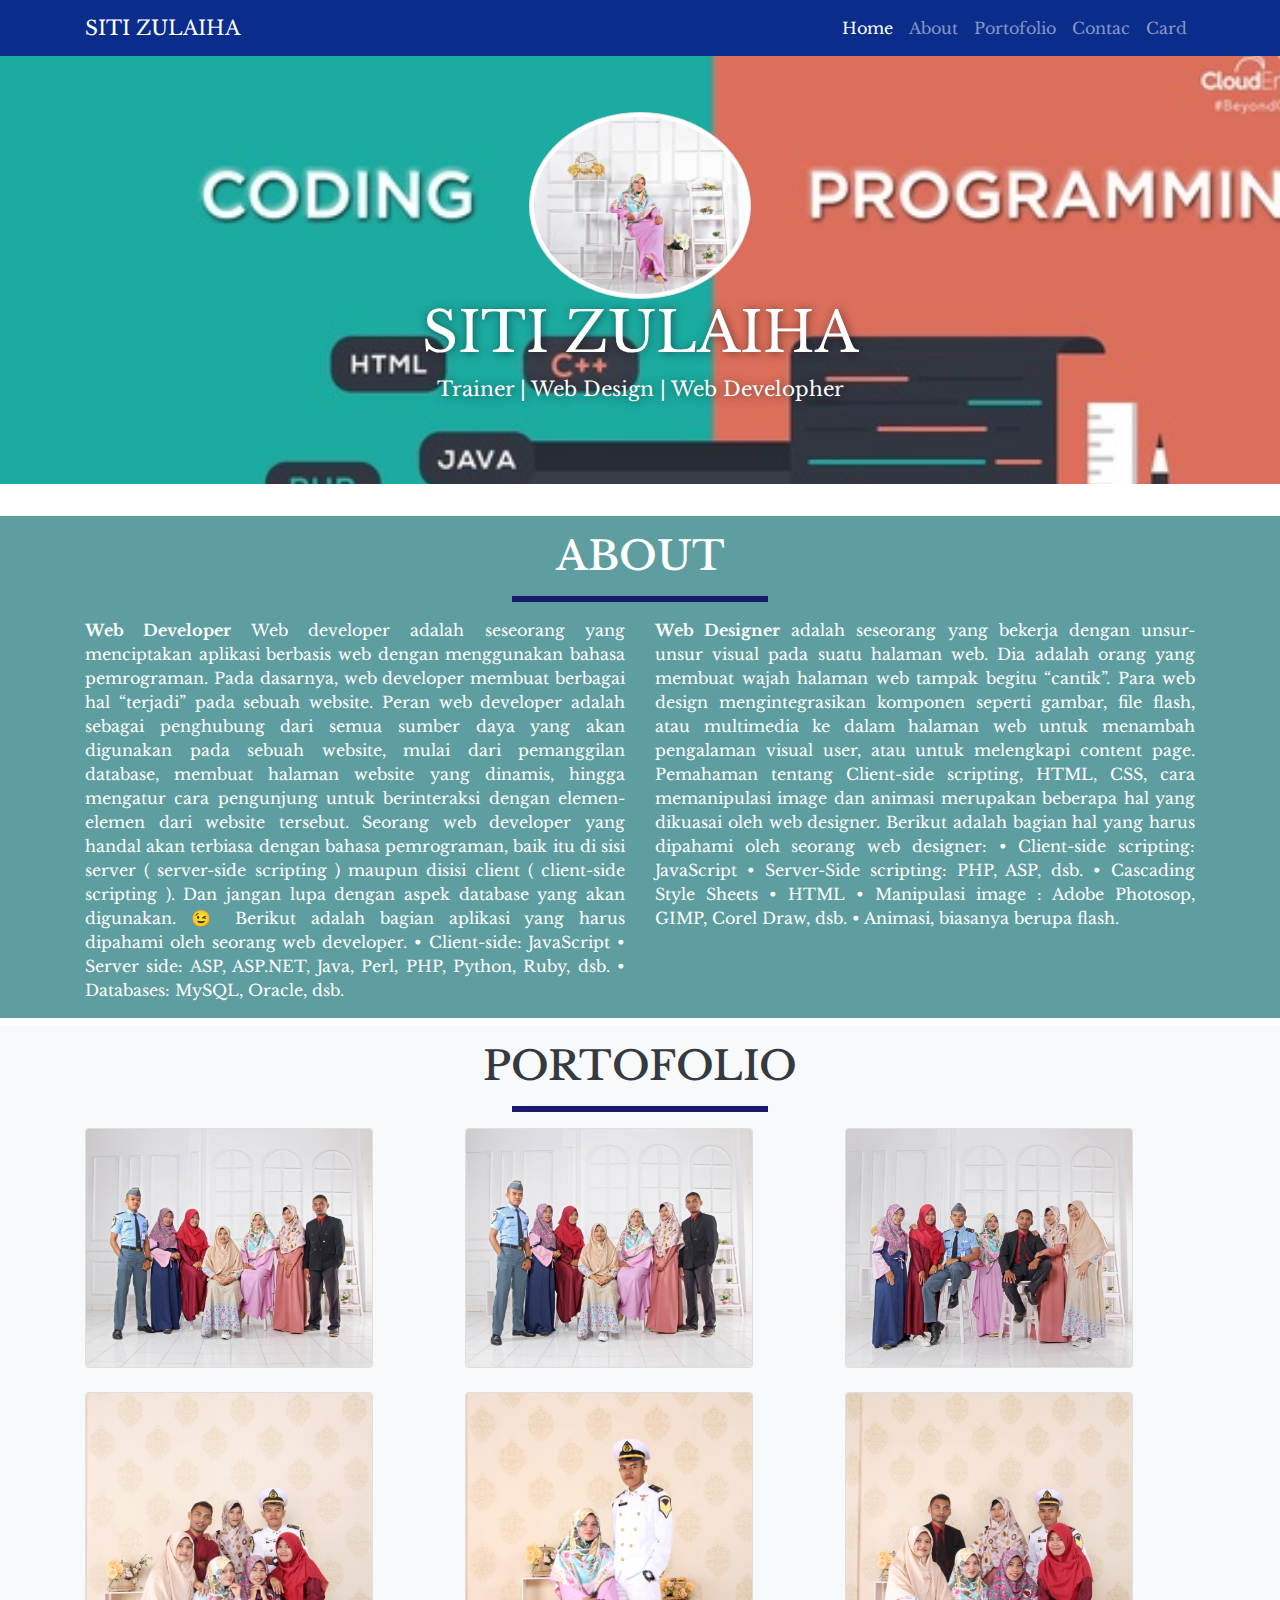
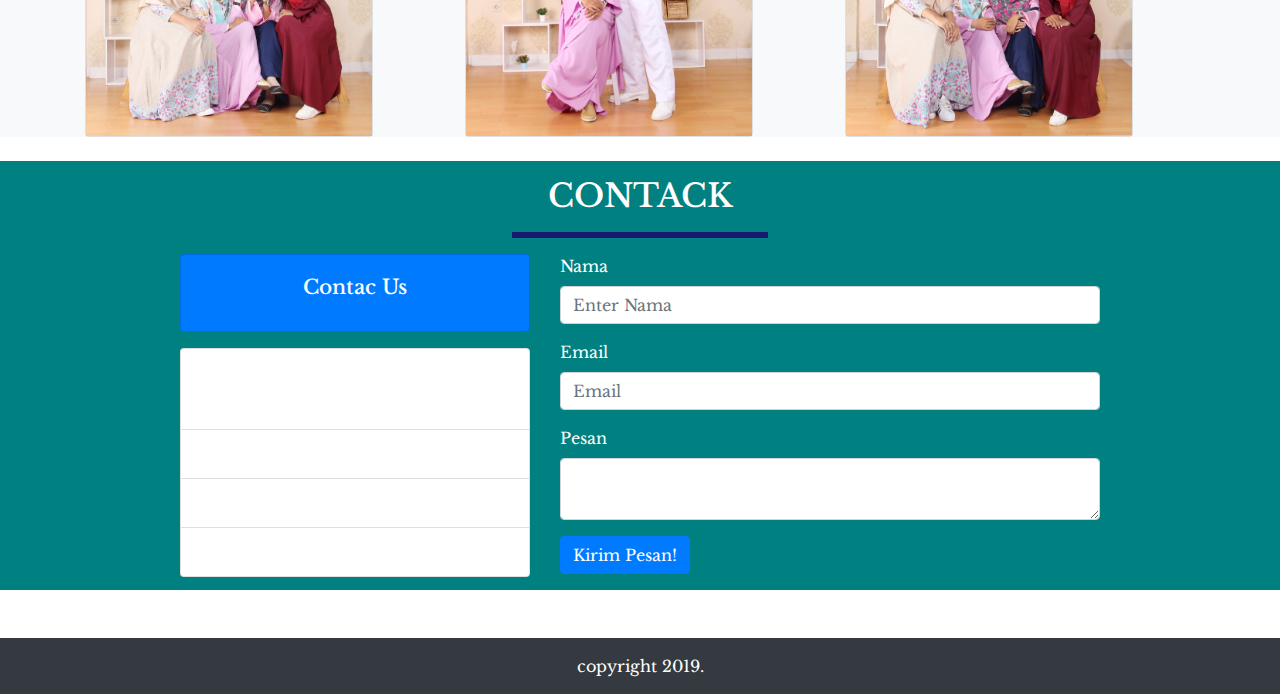
<file: index.html>
<html lang="en" id="home">
    <head>
        <!-- Required meta tags -->
        <meta charset="utf-8">
        <meta name="viewport" content="width=device-width, initial-scale=1, shrink-to-fit=no">

        <!-- Bootstrap CSS -->
        <link rel="stylesheet" href="https://stackpath.bootstrapcdn.com/bootstrap/4.3.1/css/bootstrap.min.css" integrity="sha384-ggOyR0iXCbMQv3Xipma34MD+dH/1fQ784/j6cY/iJTQUOhcWr7x9JvoRxT2MZw1T" crossorigin="anonymous">
        <link rel="stylesheet" type="text/css" href="css/style.css">
        <link href="https://fonts.googleapis.com/css?family=Libre+Baskerville:400,400i,700&display=swap" rel="stylesheet">

        <title>Welcome My Website</title>
    </head>

    <!-- navbar-fixed-top biar menunya tidak pindah2 -->
    <body class="mt-5 ">
        <nav class="navbar fixed-top navbar-expand-lg navbar-dark">
            <div class="container">
                <a class="navbar-brand" id="page-scroll" href="#home">SITI ZULAIHA</a>
                <button class="navbar-toggler" type="button" data-toggle="collapse" data-target="#navbarNavDropdown" aria-controls="navbarNavDropdown" aria-expanded="false" aria-label="Toggle navigation">
                    <!-- <span class="navbar-toggler-icon"></span> -->
                </button>
                <div class="collapse navbar-collapse" id="navbarNavDropdown">
                    <!-- menu navbar pindah ke kanan pake ml-auto -->
                    <ul class="navbar-nav ml-auto">
                        <li class="nav-item active">
                            <a class="nav-link" href="#">Home <span class="sr-only">(current)</span></a>
                        </li>
                        <li class="nav-item">
                            <a class="nav-link" id="page-scroll" href="#about">About</a>
                        </li>
                        <li class="nav-item">
                            <a class="nav-link" id="page-scroll" href="#portofolio">Portofolio</a>
                        </li>
                        <li class="nav-item">
                            <a class="nav-link" id="page-scroll" href="#contac">Contac</a>
                        </li>
                        <li class="nav-item">
                            <a class="nav-link" target="blank"  id="page-scroll" href="vcard.html">Card</a>
                        </li>          
                    </ul>
                </div>
            </div>
        </nav>
        <!-- jumbotron adalah menampilkan informasi yg besar
          #0A2D8B
        -->

        <div class="jumbotron jumbotron-fluid">
            <div class="container text-center text-white">
                <!-- buat gambar biar bulat pake  class= rounded-circle -->
                <img src="img/4.jpg" width="20%" height="20%" class="rounded-circle img-thumbnail">
                <h1 class="display-4 ">SITI ZULAIHA</h1>
                <p class="lead">Trainer | Web Design | Web Developher</p>
            </div>
        </div>
        <!-- akhir jumbotron -->
        <section id="about" class="about">
            <div class="container text-white pt-3">
                <div class="row">
                    <div class="col text-center">
                        <h1>ABOUT</h1>
                        <hr>
                    </div>
                </div>
                <!-- class="text-justify befungsi untuk merapikan kiri kanan tulisan -->
                <div class="row mb-2">
                    <div class="col-sm-6">
                        <p class="text-justify"><b>Web Developer</b>
                            Web developer adalah seseorang yang menciptakan aplikasi berbasis web dengan menggunakan bahasa pemrograman. Pada dasarnya, web developer membuat berbagai hal “terjadi” pada sebuah website. Peran web developer adalah sebagai penghubung dari semua sumber daya yang akan digunakan pada sebuah website, mulai dari pemanggilan database, membuat halaman website yang dinamis, hingga mengatur cara pengunjung untuk berinteraksi dengan elemen-elemen dari website tersebut.

                            Seorang web developer yang handal akan terbiasa dengan bahasa pemrograman, baik itu di sisi server ( server-side scripting ) maupun disisi client ( client-side scripting ). Dan jangan lupa dengan aspek database yang akan digunakan. 😉 Berikut adalah bagian aplikasi yang harus dipahami oleh seorang web developer.
                            • Client-side: JavaScript
                            • Server side: ASP, ASP.NET, Java, Perl, PHP, Python, Ruby, dsb.
                            • Databases: MySQL, Oracle, dsb.

                        </p>
                    </div>
                    <div class="col">
                        <p class="text-justify"><b>Web Designer</b> adalah seseorang yang bekerja dengan unsur-unsur visual pada suatu halaman web. Dia adalah orang yang membuat wajah halaman web tampak begitu “cantik”. Para web design mengintegrasikan komponen seperti gambar, file flash, atau multimedia ke dalam halaman web untuk menambah pengalaman visual user, atau untuk melengkapi content page.

                            Pemahaman tentang Client-side scripting, HTML, CSS, cara memanipulasi image dan animasi merupakan beberapa hal yang dikuasai oleh web designer.
                            Berikut adalah bagian hal yang harus dipahami oleh seorang web designer:
                            • Client-side scripting: JavaScript
                            • Server-Side scripting: PHP, ASP, dsb.
                            • Cascading Style Sheets
                            • HTML
                            • Manipulasi image : Adobe Photosop, GIMP, Corel Draw, dsb.
                            • Animasi, biasanya berupa flash.</p>
                    </div>
                </div>
            </div>
        </section>
        <section id="portofolio" class="portofolio bg-light pt-3">
            <div class="container text-dark">
                <div class="row">
                    <div class="col text-center">
                        <h1 class="text-dark">PORTOFOLIO</h1>
                        <hr>
                    </div>
                </div>
                <div class="row mb-4">
                    <div class="col-md">
                        <div class="card" style="width: 18rem;">
                            <img src="img/1.jpg" class="card-img-top" alt="...">
                        </div>
                    </div>

                    <div class="col-md">
                        <div class="card" style="width: 18rem;">
                            <img src="img/2.jpg" class="card-img-top" alt="...">

                        </div>
                    </div>

                    <div class="col-md">
                        <div class="card" style="width: 18rem;">
                            <img src="img/3.jpg" class="card-img-top" alt="...">

                        </div>
                    </div>
                </div>

                <div class="row mb-4">
                    <div class="col-md">
                        <div class="card" style="width: 18rem;">
                            <img src="img/7.jpg" class="card-img-top" alt="...">

                        </div>
                    </div>

                    <div class="col-md">
                        <div class="card" style="width: 18rem;">
                            <img src="img/8.jpg" class="card-img-top" alt="...">

                        </div>
                    </div>

                    <div class="col-md">
                        <div class="card" style="width: 18rem;">
                            <img src="img/6.jpg" class="card-img-top" alt="...">
                            <!-- <div class="card-body">
                              <p class="card-text">Family Pota Sambi Rampas Matim NTT</p>
                            </div> -->
                        </div>
                    </div>
                </div> 
            </div>
        </section>

        <section id="contac" class="contac mb-5 pt-3">
            <div class="container text-white">
                <div class="row">
                    <div class="col text-center">
                        <h2>CONTACK</h2>
                        <hr>
                    </div>
                </div>

                <div class="row justify-content-center mb-4">
                    <div class="col-lg-4">
                        <div class="card text-white bg-primary mb-3">
                            <div class="card-body text-center">
                                <h5 class="card-title">Contac Us</h5>
                                <p class="card-text"></p>
                            </div>
                        </div>
                        <ul class="list-group">
                            <li class="list-group-item"><h1>Location</h1></li>
                            <li class="list-group-item">My Office</li>
                            <li class="list-group-item">Jln. Banguntapan Bantul DIY</li>
                            <li class="list-group-item">West  Java. Indonesia</li>
                        </ul>
                    </div>
                    <div class="col-lg-6">
                        <form>
                            <div class="form-group">
                                <label for="nama">Nama</label>
                                <input type="text" class="form-control" id="nama" placeholder="Enter Nama">
                            </div>
                            <div class="form-group">
                                <label for="email">Email</label>
                                <input type="text" class="form-control" id="email" placeholder="Email">
                            </div>
                            <div class="form-group">
                                <label for="pesan">Pesan</label>
                                <textarea  id="pesan" class="form-control" ></textarea>
                            </div>
                            <div class="form-group">
                                <button type="submit" class="btn btn-primary">Kirim Pesan!</button>
                        </form>
                    </div>
                </div>  
            </div>
        </section>

        <footer class="bg-dark text-white">
            <div class="container">
                <div class="row pt-3">
                    <div class="col text-center">
                        <p>copyright 2019.</p>
                    </div>
                </div>
            </div>
        </footer>







        <!-- Optional JavaScript -->
        <!-- jQuery first, then Popper.js, then Bootstrap JS -->
        <script type="js/script.js"></script>
        <script src="https://code.jquery.com/jquery-3.3.1.slim.min.js" integrity="sha384-q8i/X+965DzO0rT7abK41JStQIAqVgRVzpbzo5smXKp4YfRvH+8abtTE1Pi6jizo" crossorigin="anonymous"></script>
        <script src="https://cdnjs.cloudflare.com/ajax/libs/popper.js/1.14.7/umd/popper.min.js" integrity="sha384-UO2eT0CpHqdSJQ6hJty5KVphtPhzWj9WO1clHTMGa3JDZwrnQq4sF86dIHNDz0W1" crossorigin="anonymous"></script>
        <script src="https://stackpath.bootstrapcdn.com/bootstrap/4.3.1/js/bootstrap.min.js" integrity="sha384-JjSmVgyd0p3pXB1rRibZUAYoIIy6OrQ6VrjIEaFf/nJGzIxFDsf4x0xIM+B07jRM" crossorigin="anonymous"></script>

    </body>
</html>
</file>
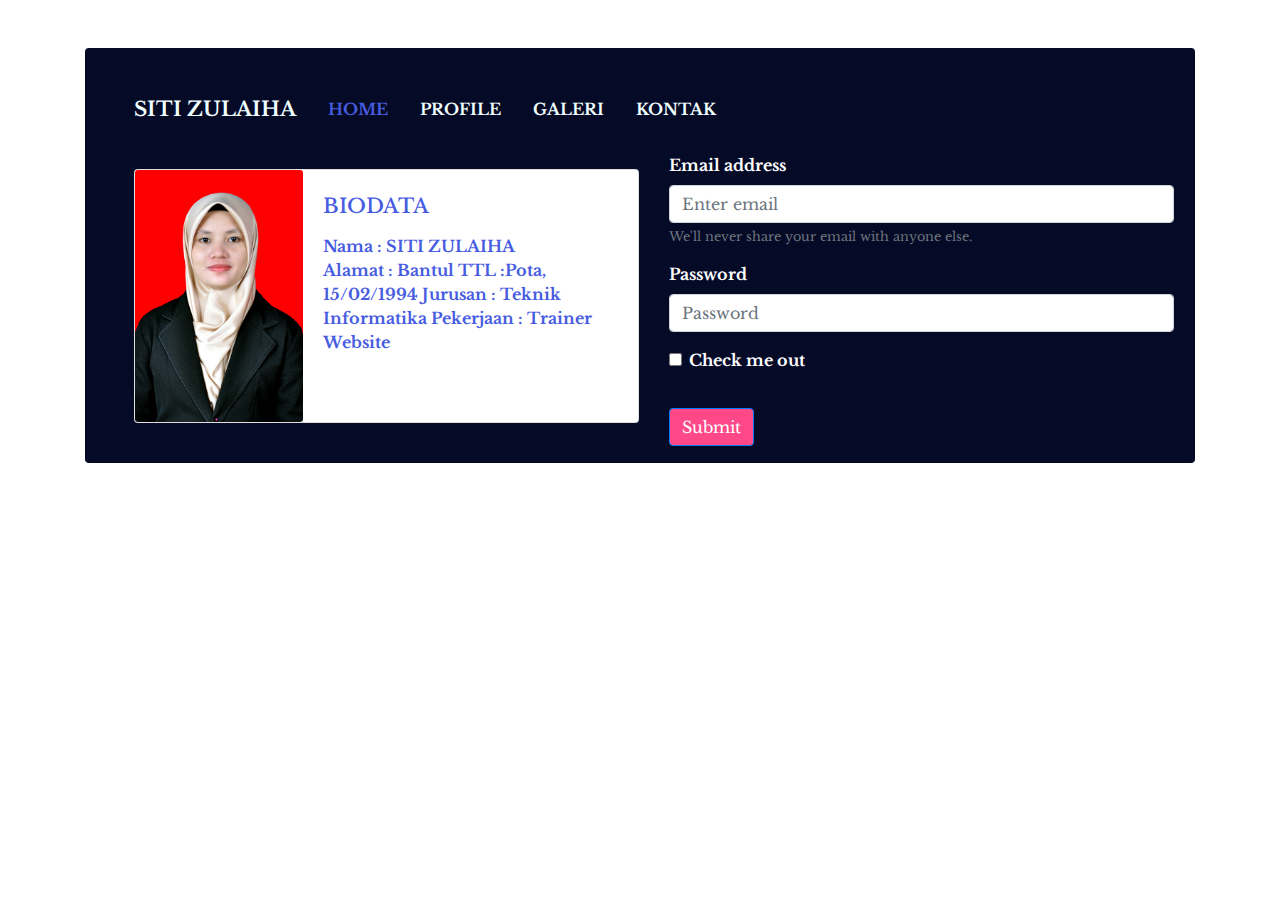
<file: vcard.html>
<!doctype html>
<html lang="en">
<head>
  <!-- Required meta tags -->
  <meta charset="utf-8">
  <meta name="viewport" content="width=device-width, initial-scale=1, shrink-to-fit=no">

  <!-- Bootstrap CSS -->
  <link rel="stylesheet" href="https://stackpath.bootstrapcdn.com/bootstrap/4.3.1/css/bootstrap.min.css" integrity="sha384-ggOyR0iXCbMQv3Xipma34MD+dH/1fQ784/j6cY/iJTQUOhcWr7x9JvoRxT2MZw1T" crossorigin="anonymous">
  <link rel="stylesheet" type="text/css" href="style.css">
  <link href="https://fonts.googleapis.com/css?family=Libre+Baskerville:400,400i,700&display=swap" rel="stylesheet">

  <title>Zulaiha</title>
</head>
<body>
  <div class="container mt-5">
    <div class="card" style="background-color: #050A27">
      <div class="card-body pl-5 pb-3">
        <nav class="nav mt-3">
          <h5 class="mr-3 mt-2">SITI ZULAIHA</h5>
          <a class="nav-link active" href="index.html">Home</a>
          <a class="nav-link" href="index.html">Profile</a>
          <a class="nav-link" href="index.html">Galeri</a>
          <a class="nav-link" href="index.html">Kontak</a>
        </nav>


        <div class="row main mt-4">
          <div class="col-md-6">
            <!-- class="display-4 memberikan ukuran tulisan display dri 1-4 -->
           <!--  <h1 class="display-4">Ini adalah Kartu <span>Identitas</span> Web Developer</h1>
            <p class="mt-2 text-justify">hello.saya akan membantuk kalian dalam menyelesaikan tugas membuat sebuah aplikasi website, disinikan saya aka mengajarkan kalian langkah- langkah dari dasar (0) hingga kalian bisa membuat website sendiri</p>
            <button class="btn">Simpan</button> -->
            <div class="card mt-3" style="max-width: 540px;">
              <div class="row no-gutters">
                <div class="col-md-4">
                  <img src="img/siti.jpg" class="card-img" alt="...">
                </div>
                <div class="col-md-8">
                  <div class="card-body text-justify">
                    <h5 class="card-title">BIODATA</h5>
                    <p class=" mt-3 text-left">Nama : SITI ZULAIHA<br>
                    Alamat : Bantul
                  TTL :Pota, 15/02/1994
                Jurusan : Teknik Informatika
              Pekerjaan : Trainer Website</p>
                    </div>
                </div>
              </div>
            </div>
          </div>
          <div class="col-md-6">
        <form>
            <div class="form-group">
              <label for="exampleInputEmail1">Email address</label>
              <input type="email" class="form-control" id="exampleInputEmail1" aria-describedby="emailHelp" placeholder="Enter email">
              <small id="emailHelp" class="form-text text-muted">We'll never share your email with anyone else.</small>
            </div>
            <div class="form-group">
              <label for="exampleInputPassword1">Password</label>
              <input type="password" class="form-control" id="exampleInputPassword1" placeholder="Password">
            </div>
            <div class="form-group form-check">
              <input type="checkbox" class="form-check-input" id="exampleCheck1">
              <label class="form-check-label" for="exampleCheck1">Check me out</label>
            </div>
            <button type="submit" class="btn btn-primary">Submit</button>
          </form>
        </div>
      </div>
      
    </div>
  </div>
  
</div>
















<!-- Optional JavaScript -->
<!-- jQuery first, then Popper.js, then Bootstrap JS -->
<script src="https://code.jquery.com/jquery-3.3.1.slim.min.js" integrity="sha384-q8i/X+965DzO0rT7abK41JStQIAqVgRVzpbzo5smXKp4YfRvH+8abtTE1Pi6jizo" crossorigin="anonymous"></script>
<script src="https://cdnjs.cloudflare.com/ajax/libs/popper.js/1.14.7/umd/popper.min.js" integrity="sha384-UO2eT0CpHqdSJQ6hJty5KVphtPhzWj9WO1clHTMGa3JDZwrnQq4sF86dIHNDz0W1" crossorigin="anonymous"></script>
<script src="https://stackpath.bootstrapcdn.com/bootstrap/4.3.1/js/bootstrap.min.js" integrity="sha384-JjSmVgyd0p3pXB1rRibZUAYoIIy6OrQ6VrjIEaFf/nJGzIxFDsf4x0xIM+B07jRM" crossorigin="anonymous"></script>
</body>
</html>
</file>
<file: css/style.css>
body{
font-family: 'Libre Baskerville', serif;
}

.navbar-brand{
	text-transform: uppercase;
	color:#F0FFFF;
}

.navbar{
	background: #0A2D8B;
}

.jumbotron{
	background-image: url('../img/coding.jpg');
	background-attachment: fixed;
	background-size: cover;
	background-position: 0 - 100px;
	color: #eaeaea;
	
}
.jumbotron h1, .jumbotron p{
	text-shadow: 1px 1px 10px rgba(0,0,0,0.5);
}
.about{
	background:	#5F9EA0;
}
.portofolio{
	background:#20B2AA;
	}
hr{
	width: 250px;
	border: 3px solid #191970;
}
#contac{
	background:#008080;
}
</file>
<file: style.css>
body{
font-family: 'Libre Baskerville', serif;
}

nav, nav a{
	text-transform: uppercase;
	color:#F0FFFF;
}

nav a.active{
	color: #475CDF;
	font-weight: bold;
}
nav a:hover{
	color:#475CDF;

}
nav h5{
	font-weight: bold;

}
.main{
	color: white;
}
.main h1{
	font-weight: 400;

}
.main h1 span{
	font-weight: bold;
	color:#475CDF;
}
.main button{
	background-color: #FF4887;
	color:white;
	margin-top: 20px;
}
.card-body{
	color: #475CDF;
	font-weight: bold;
	margin-top: 4px;

}
/*.card-body{
	position: relative;
	overflow: hidden;
}
.bg-img{
	position: relative;
	bottom: -45%;
	right: -60px;
	width: 30%;
}*/
</file>
